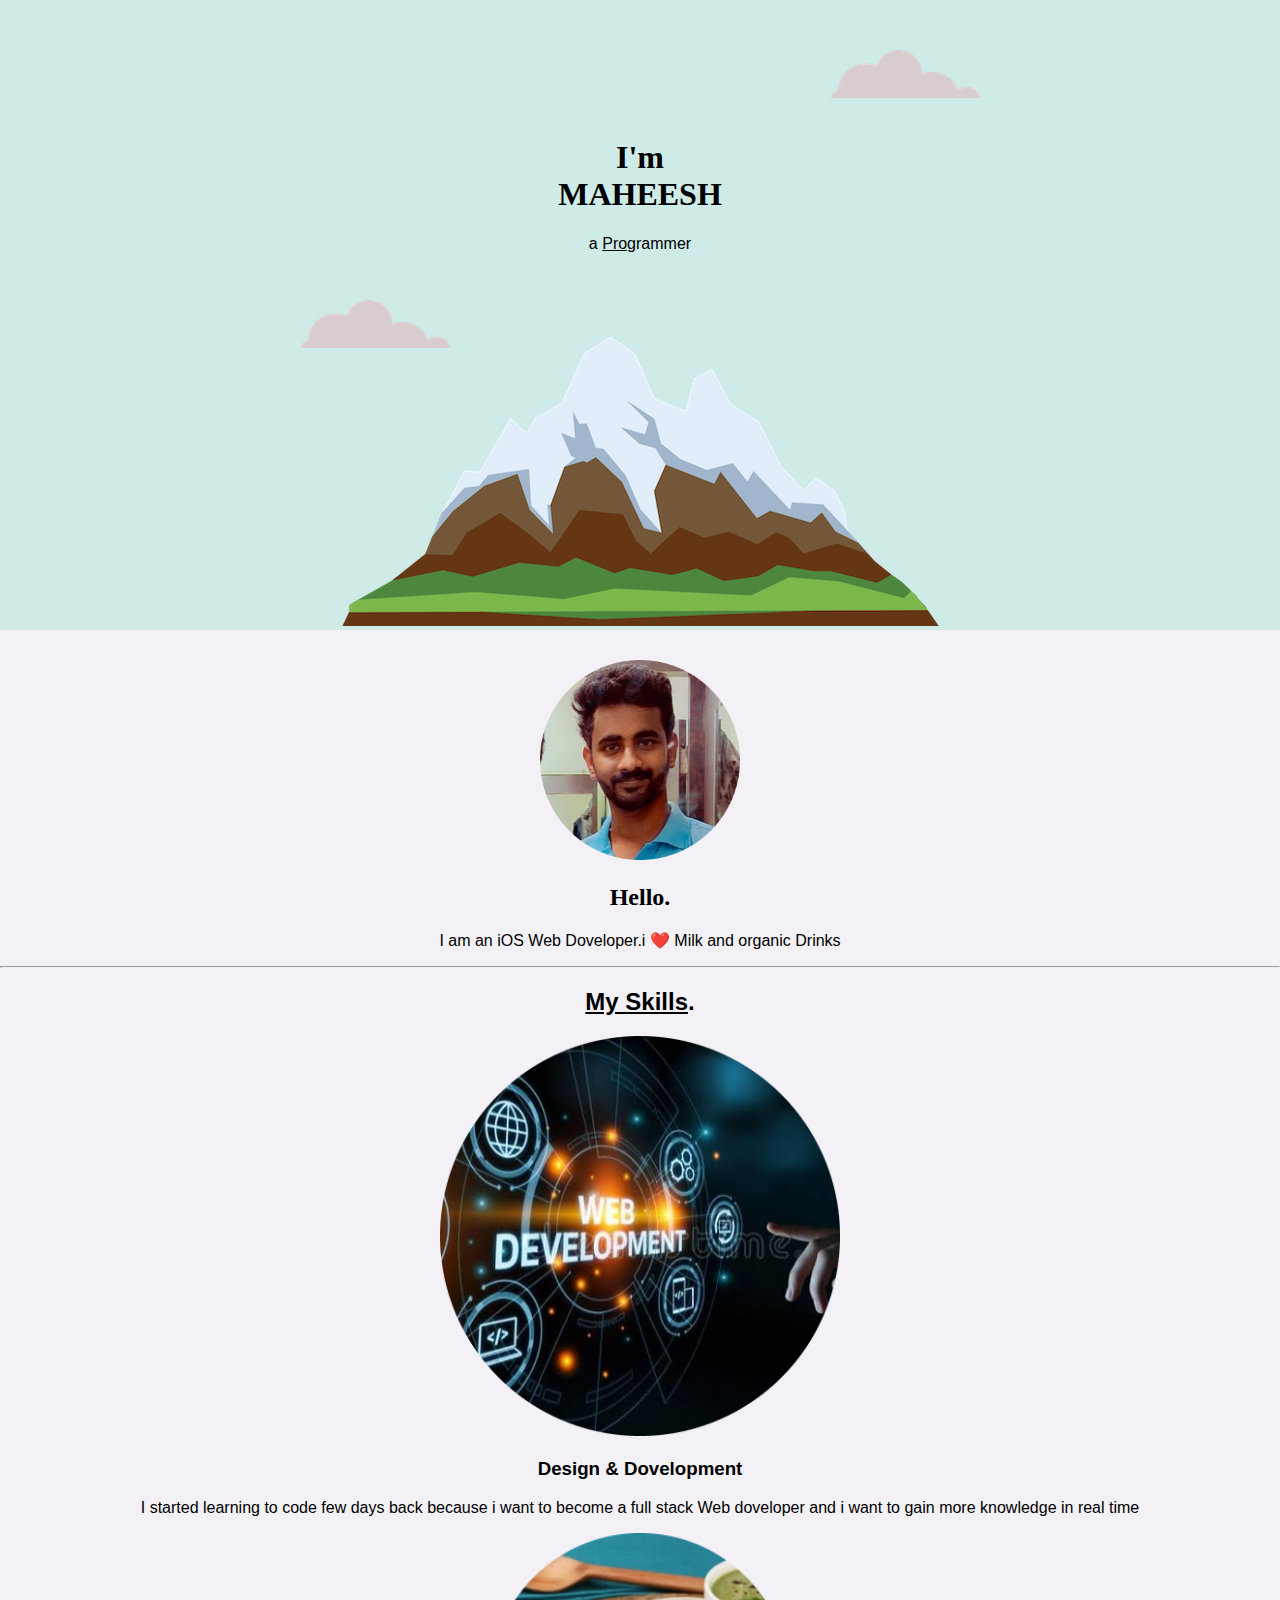
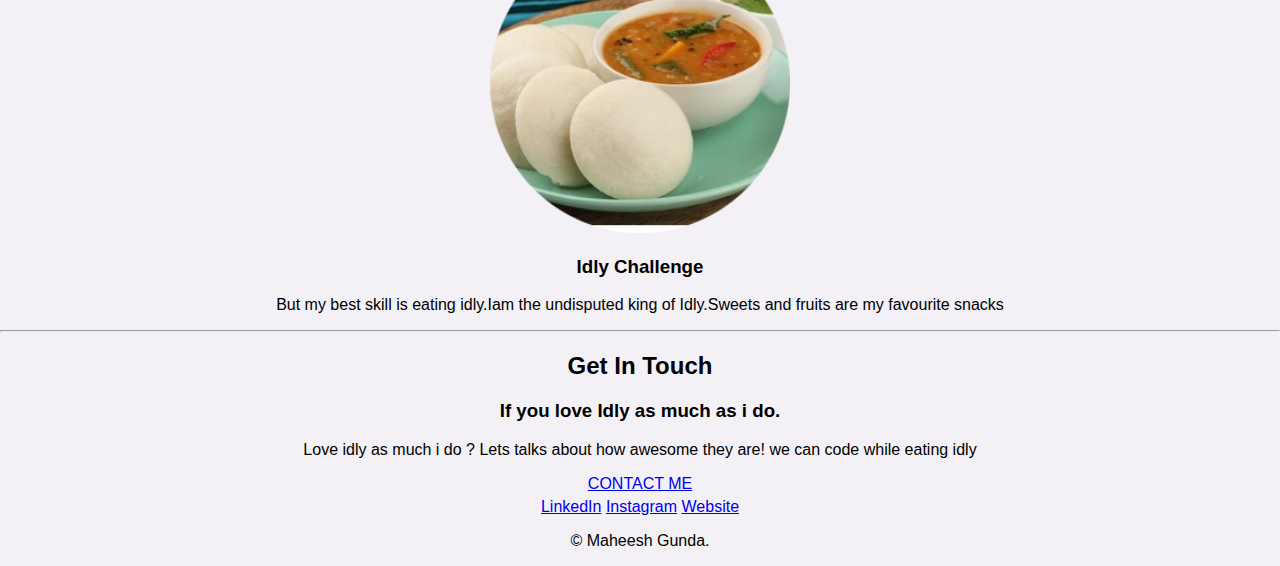
<file: index.html>
<!DOCTYPE html>
<html lang="en">
<head>
    <meta charset="UTF-8">
    <meta http-equiv="X-UA-Compatible" content="IE=edge">
    <meta name="viewport" content="width=device-width, initial-scale=1.0">
    <title>MAHEESH</title>
    <link rel="stylesheet" href="style.css">
    <link rel="icon" href="favicon.ico">
    <link rel="preconnect" href="https://fonts.googleapis.com">
<link rel="preconnect" href="https://fonts.gstatic.com" crossorigin>
<link href="https://fonts.googleapis.com/css2?family=Montserrat:wght@200&display=swap" rel="stylesheet">  
</head>

<body>
    <div class="top-container">
        <img class="top-cloud" src="cloud.png" alt="cloud-img"><br>
        <h1>I'm <br>MAHEESH</h1>
        <p>a <span class="pro">Pro</span>grammer</p>
       <img class="bottom-cloud" src="cloud.png" alt="cloud-img">
        <img src="mountain.png" alt="mountain-img">   
    </div>
    
    <div class="middle-container">
        <div class="profile">
          <img class="profiles" src="dp3.png" alt="mahesh profile">
          <h2 class="Font">Hello.</h2>
          <p>I am an iOS Web Doveloper.i ❤️ Milk and organic Drinks</p>
        </div>
        <hr>
        <div class="skills">
          <h2 ><span class="pro">My Skills</span>. </h2>
          <div class="skill-row">
            <img class="webimage" src="web.png" alt="web profile">
            <h3>Design & Dovelopment</h3>
            <p>I started learning to code few days back because i want to become a full stack Web doveloper and i want to gain more knowledge in real time </p>
          </div>
          <div class="skill-row">
            <img class="idly" src="idly.png" alt="idly profile">
            <h3>Idly Challenge</h3>
            <p> But my best skill is eating idly.Iam the undisputed king of Idly.Sweets and fruits are my favourite snacks</p>
          </div>
        </div>
        <hr>
        <div class="contact-me">
          <h2>Get In Touch</h2>
          <h3>If you love Idly as much as i do.</h3>
          <p>Love idly as much i do ? Lets talks about how awesome they are! we can code while eating idly</p>
          <a class="gmail" href="glsmahesh9@gmail.com">CONTACT ME</a>
        </div>
      </div>
      
      
      <div class="bottom-container">
        <a class="footer-link" href="https://www.linkedin.com/in/gunda-lakshmana-sai-maheesh-a7910019b">LinkedIn</a>
        <a class="footer-link" href="https://www.instagram.com/maheesh__7/">Instagram</a>
        <a class="footer-link" href="https://maheeshgunda.github.io/Resume/">Website</a>
        <p>© Maheesh Gunda.</p>
      </div>
      
   
</body>
</html>
</file>
<file: style.css>
body{
    margin: 0;
    background-color: rgb(243, 241, 245);
 
    text-align: center;

    font-family: Arial Narrow,Arial,sans-serif; 
}

h1{
    width: auto;
 font-family: Copperplate, Papyrus, fantasy;
    
}  

.Font{
    font-family: Garamond, serif; 
}
    

.top-container{
    background-color: rgb(207, 235, 232); 
   position: relative;
   padding-top: 100px;
}

  .middle-container{
   /* background-color: blueviolet;
    width: 200px;
    height: 200px; */ 
    padding-top: 30px;
    padding-bottom: 5px;
}

/*
.bottom-container{
    background-color: brown;
    width: 200px;
    height: 200px; 
    padding: 0px;
}   */

span{
    text-align: center;
}

.pro{
    text-decoration: underline;
}



 /*p  
 {
background-color: rgb(152, 140, 163);

}  */
  

.top-cloud{
    position: absolute;
    right: 300px;
    top: 50px;
} 

.bottom-cloud{
    position: absolute;
    left: 300px;
    top: 300px;
}

.profiles{
    height: 200px;
    width: 200px;
}
.webimage{
    height: 400px;
    width: 400px;
}
.idly{
    height: 300px;
    width: 300px;
}
</file>
